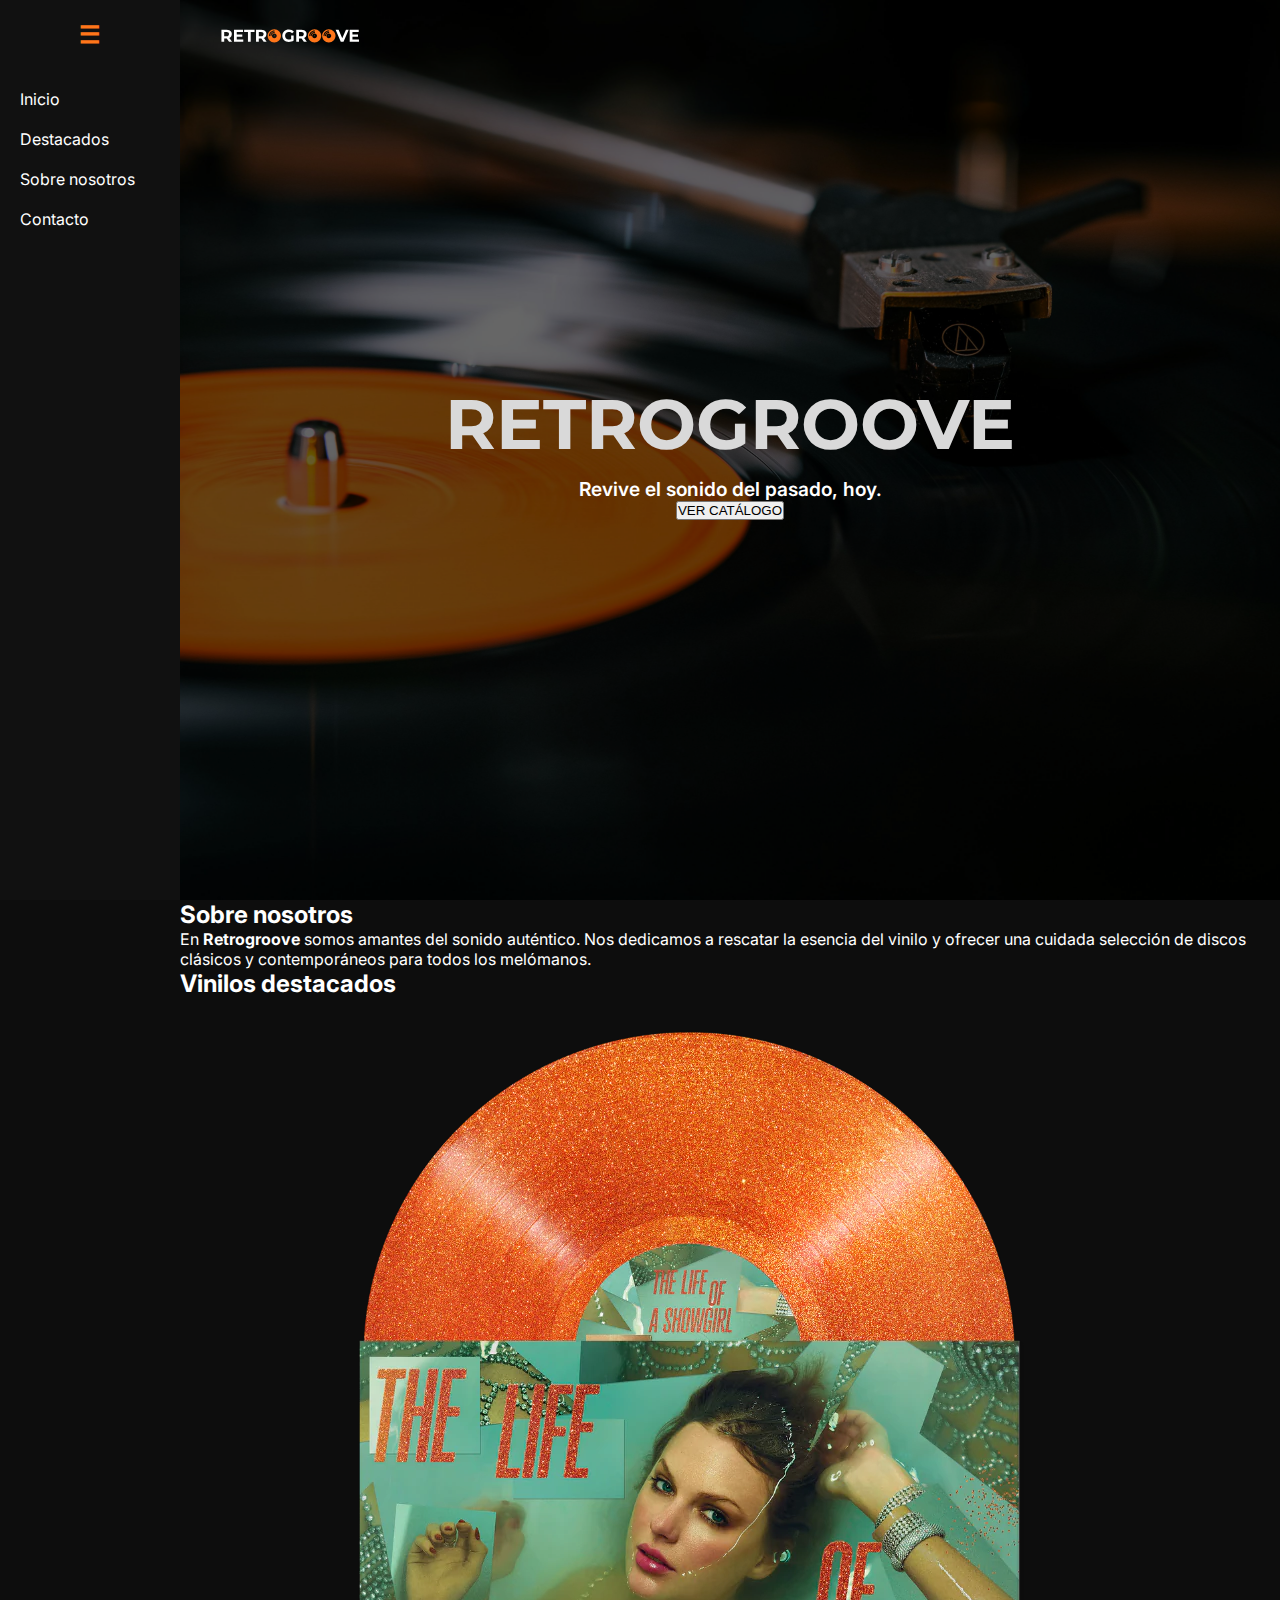
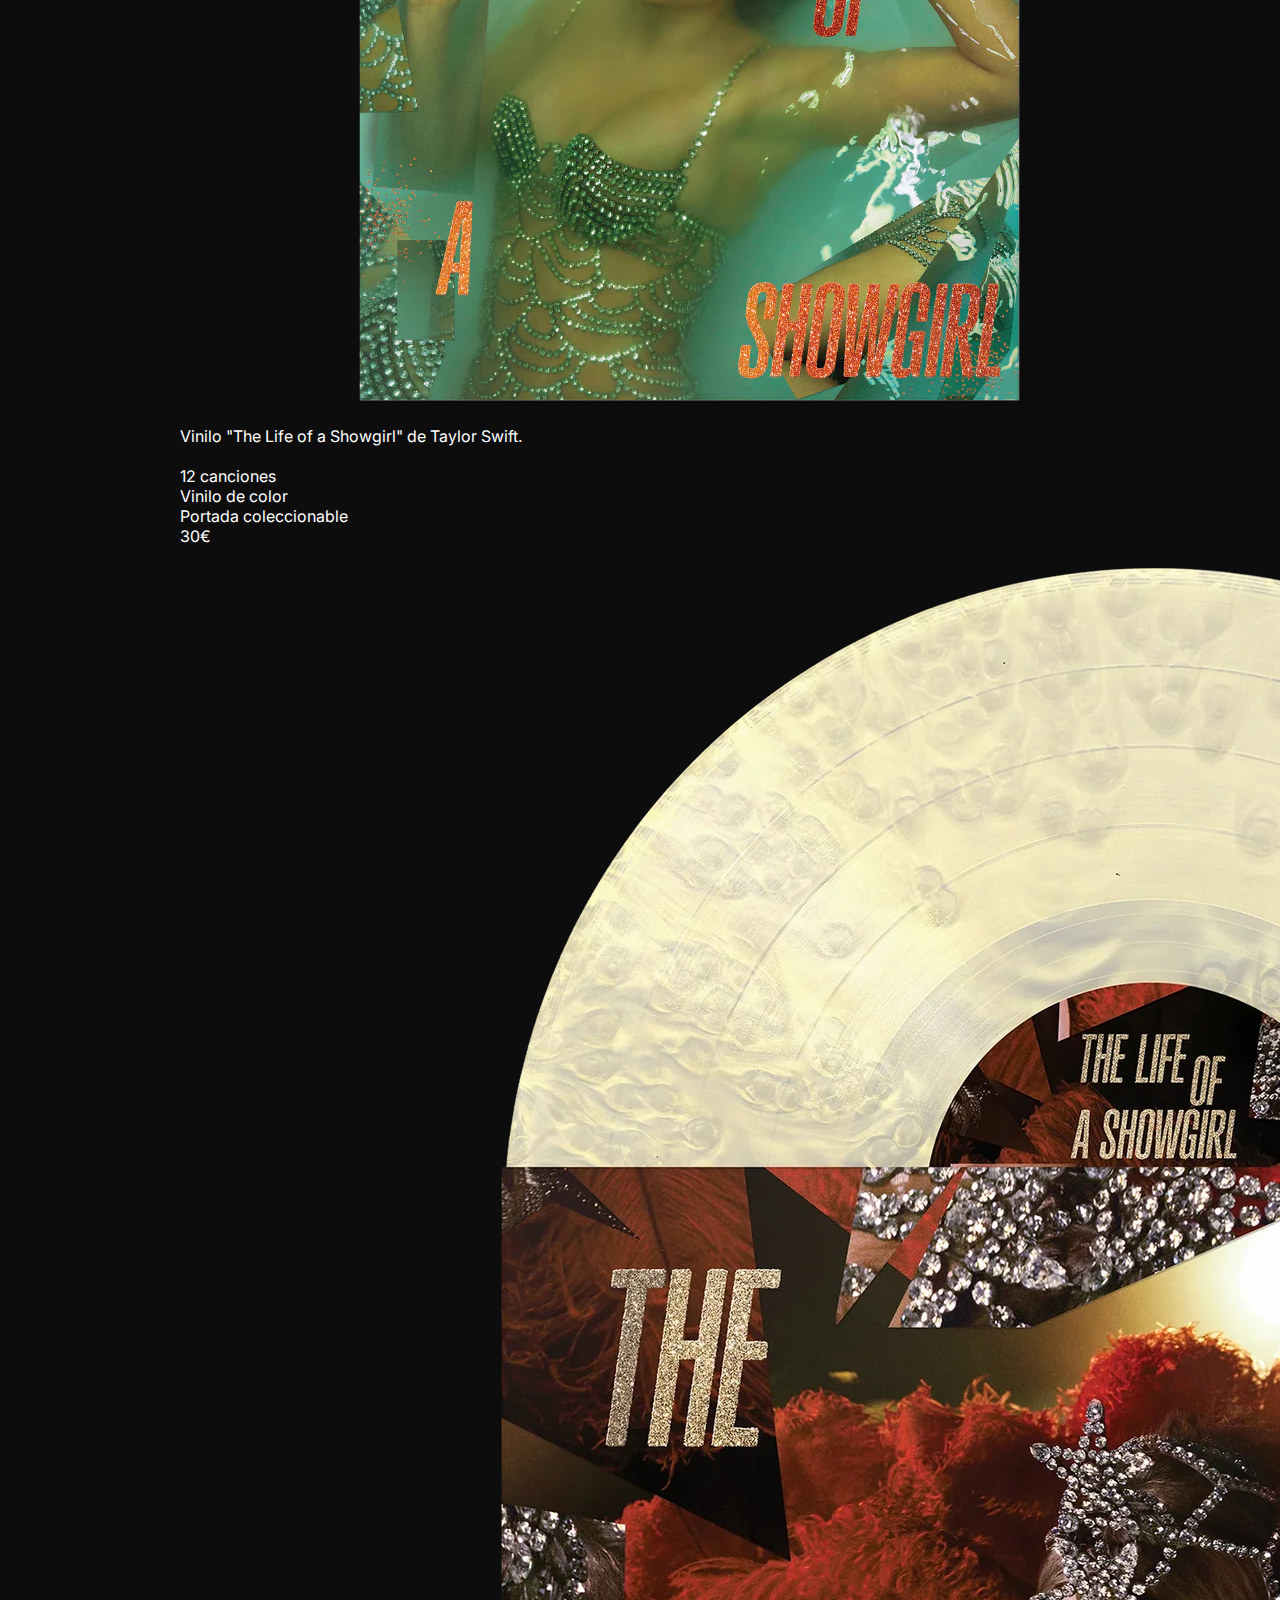
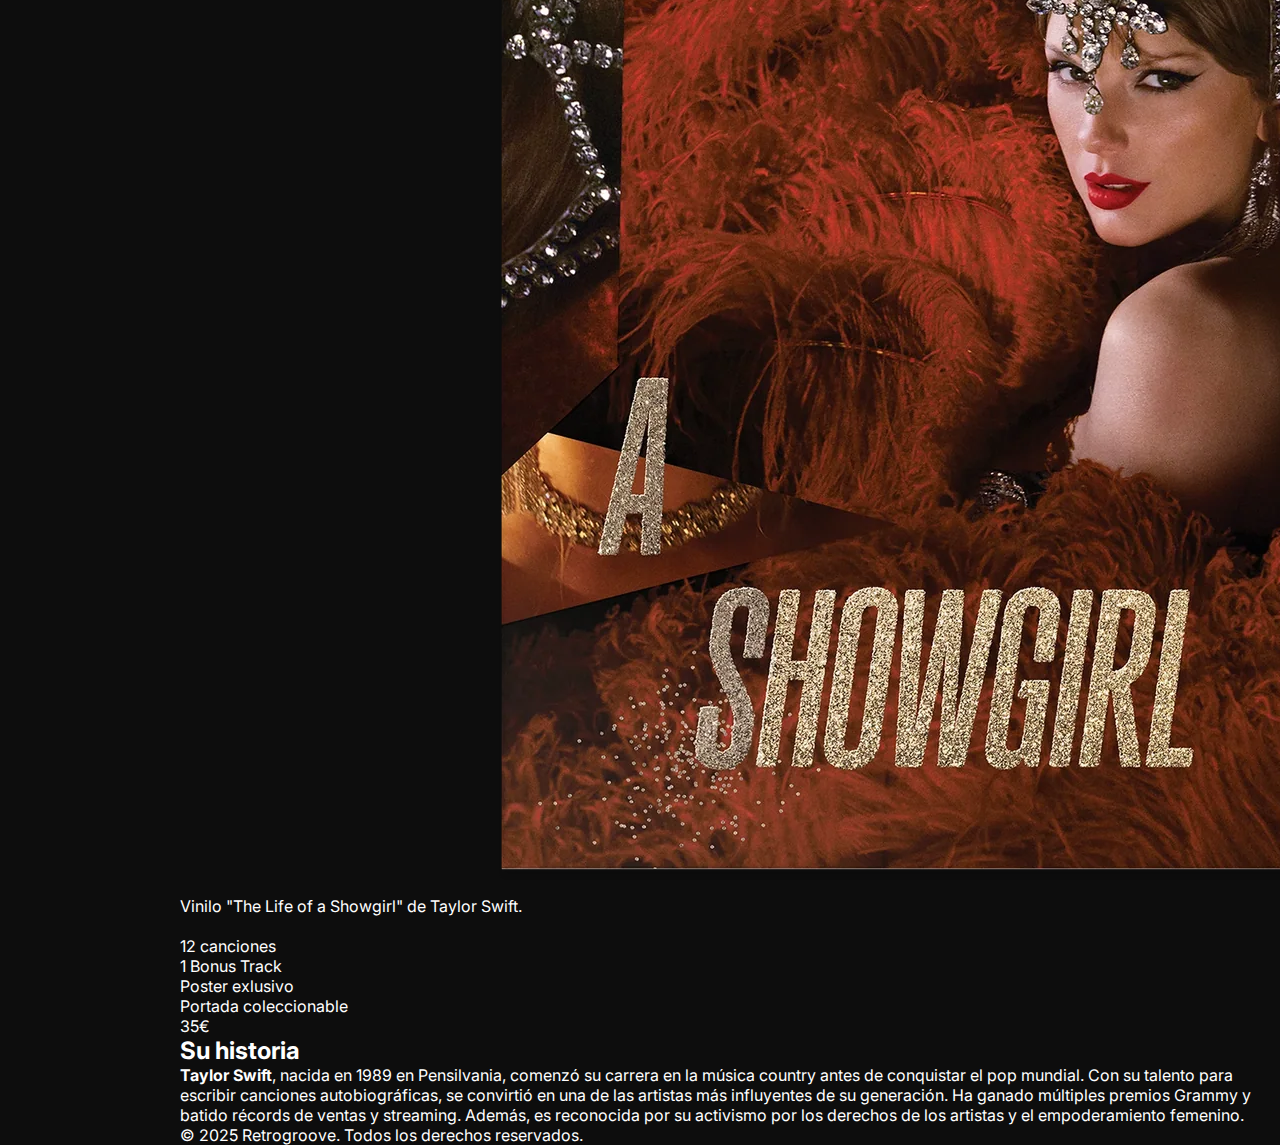
<file: index.html>
<!DOCTYPE html>
<html lang="es">
<head>
  <meta charset="UTF-8">
  <meta name="viewport" content="width=device-width, initial-scale=1.0">
  <title>Retrogroove - Tienda de Vinilos</title>
  <link rel="stylesheet" href="styles.css">
  <link rel="icon" type="image/png" href="img/favicon_o.svg">
  <link rel="preconnect" href="https://fonts.googleapis.com">
  <link rel="preconnect" href="https://fonts.gstatic.com" crossorigin>
  <link href="https://fonts.googleapis.com/css2?family=Inter:ital,opsz,wght@0,14..32,100..900;1,14..32,100..900&display=swap" rel="stylesheet">
  <link rel="preconnect" href="https://fonts.googleapis.com">
  <link rel="preconnect" href="https://fonts.gstatic.com" crossorigin>
  <link href="https://fonts.googleapis.com/css2?family=Montserrat:ital,wght@0,100..900;1,100..900&display=swap" rel="stylesheet">
</head>
<body>
  <!-- Menú lateral -->
  <nav class="sidebar" id="sidebar">
    <h2 id="menuToggle">☰</h2>
    <ul>
      <li><a href="#inicio">Inicio</a></li>
      <li><a href="#destacados">Destacados</a></li>
      <li><a href="#nosotros">Sobre nosotros</a></li>
      <li><a href="#">Contacto</a></li>
    </ul>
  </nav>

  <!-- Contenido principal -->

  <div class="main-content" id="mainContent">
    <main class="hero" id="inicio">
    <img src="img/retrogroovelogo_wo.svg" alt="Logo Retrogroove" class="hero-logo">
      <section class="content fade-in">
        <p class="titulo">RETROGROOVE</p>
        <p class="slogan">Revive el sonido del pasado, hoy.</p>
        <button id="catalogoBtn">VER CATÁLOGO</button>
      </section>
    </main>

    <section class="about fade-in" id="nosotros">
      <h2>Sobre nosotros</h2>
      <p>
        En <strong>Retrogroove</strong> somos amantes del sonido auténtico. 
        Nos dedicamos a rescatar la esencia del vinilo y ofrecer una cuidada selección 
        de discos clásicos y contemporáneos para todos los melómanos.
      </p>
    </section>

    <section class="featured" id="destacados">
      <h2 class="fade-in">Vinilos destacados</h2>
      <div class="vinyls">
        <div class="vinyl slide-up">
            <img src="img/talorvinilo.jpg" alt="Vinilo 1">
            <div class="overlay-text">
                Vinilo "The Life of a Showgirl" de Taylor Swift. <br><br>
                <div class="caracteristicas">
                    12 canciones <br>
                    Vinilo de color <br>
                    Portada coleccionable <br>
                </div>
                <span class="price-tag">30€</span>
            </div>
        </div>

         <div class="vinyl slide-up">
            <img src="img/taylorvinilo2.jpg" alt="Vinilo 2">
            <div class="overlay-text">
                Vinilo "The Life of a Showgirl" de Taylor Swift. <br><br>
                <div class="caracteristicas">
                    12 canciones <br>
                    1 Bonus Track <br>
                    Poster exlusivo <br>
                    Portada coleccionable <br>
                </div>
                <span class="price-tag">35€</span>
            </div>
        </div>

      </div>
    </section>
    <section class="story fade-in" id="historia">
      <h2>Su historia</h2>
      <p>
        <b>Taylor Swift</b>, nacida en 1989 en Pensilvania, comenzó su carrera en la música country antes de conquistar el pop mundial.
         Con su talento para escribir canciones autobiográficas, se convirtió en una de las artistas más influyentes
          de su generación. Ha ganado múltiples premios Grammy y batido récords de ventas y streaming. 
          Además, es reconocida por su activismo por los derechos de los artistas y el empoderamiento femenino.
      </p>
    </section>

    <footer>
      <p>© 2025 Retrogroove. Todos los derechos reservados.</p>
    </footer>
  </div>

  <script src="script.js"></script>
</body>
</html>
</file>
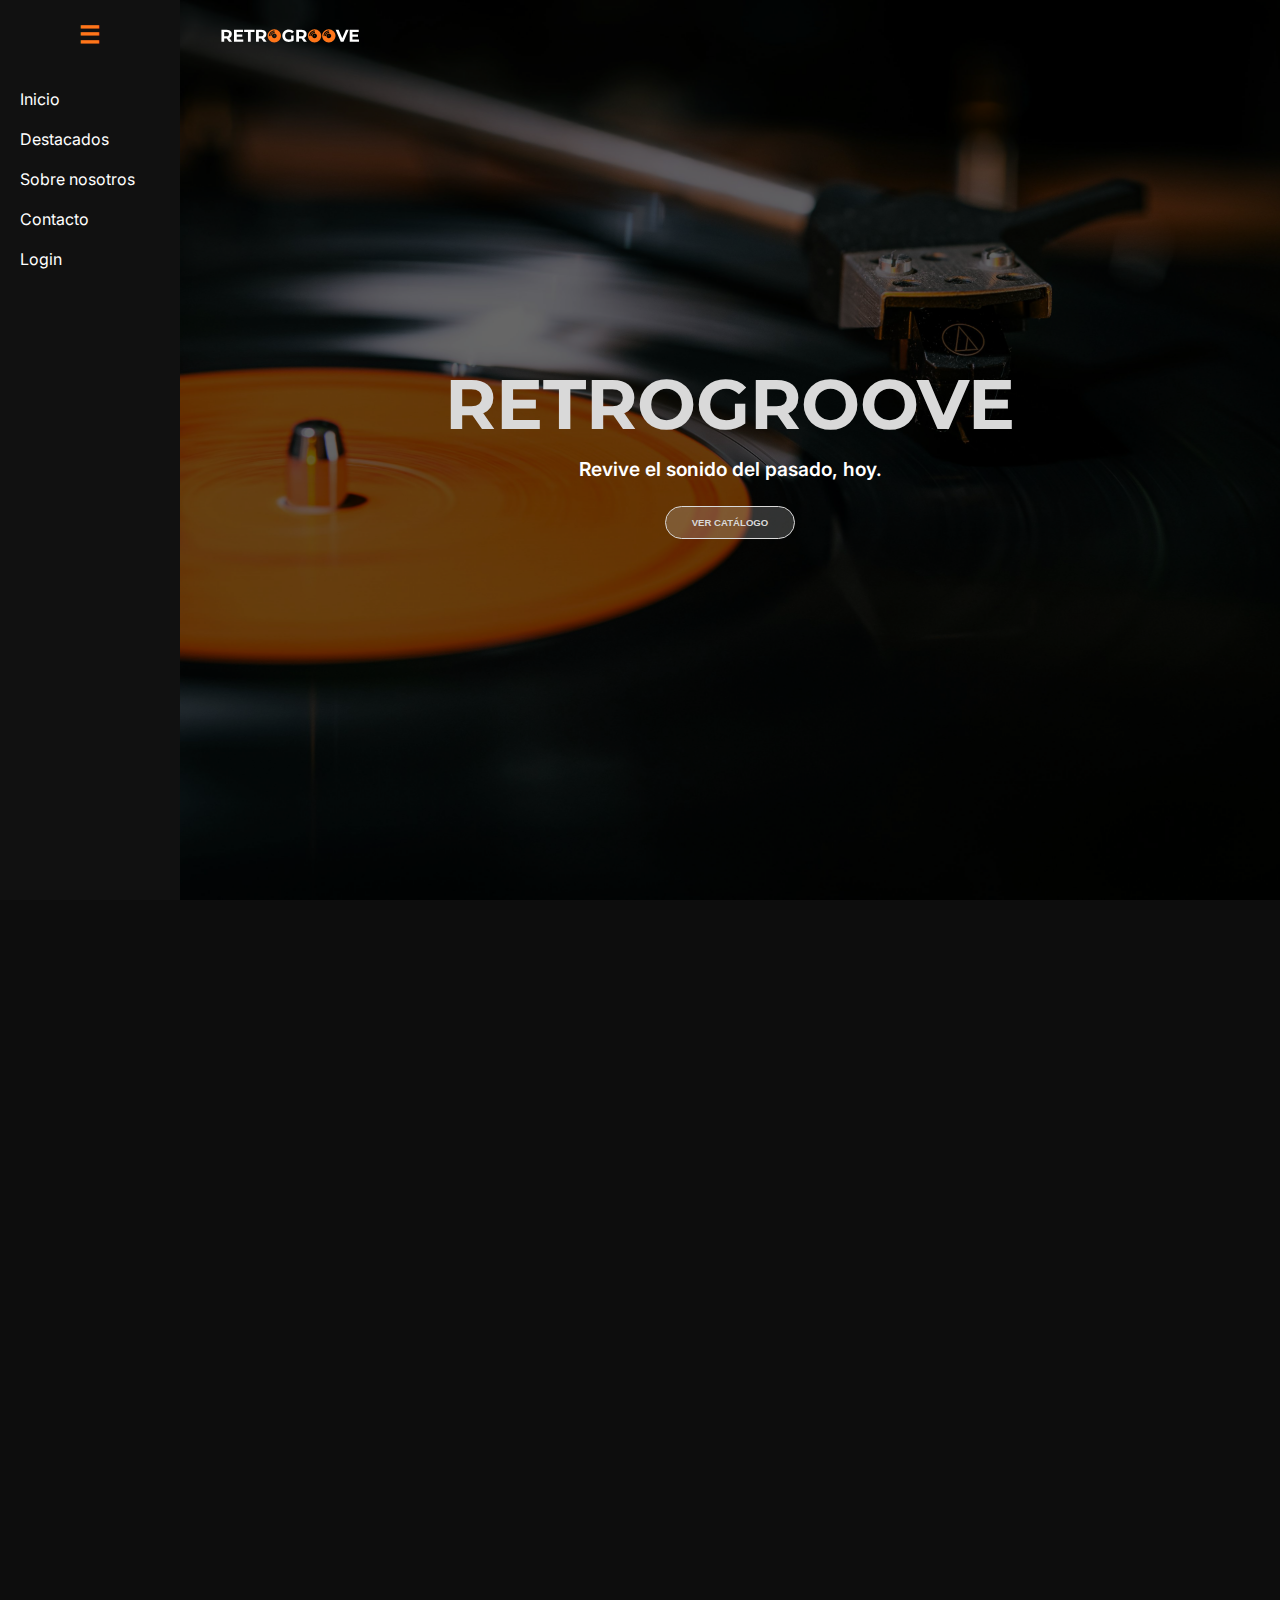
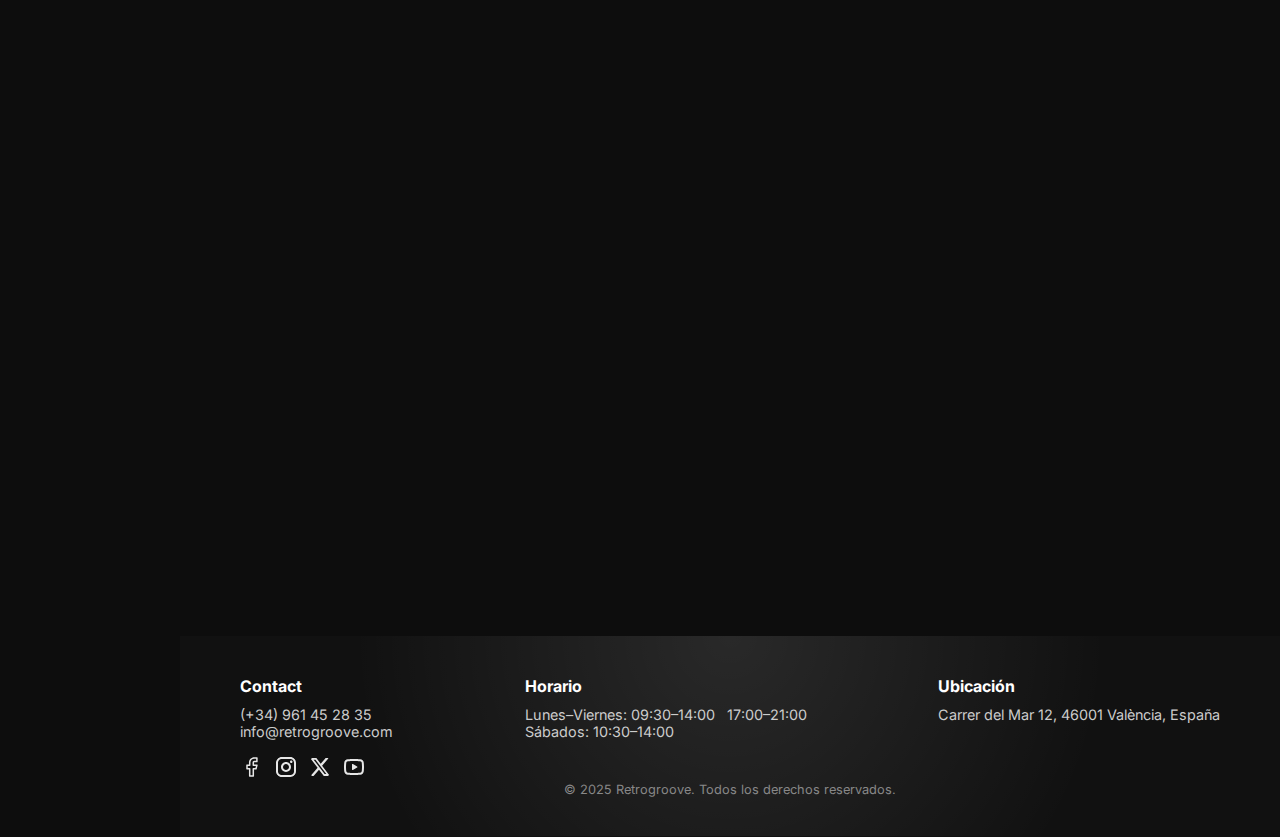
<file: frontend/index.html>
<!-- Proyecto de Ale y Sofía. COMMIT en sucio ANTI FF -->
<!-- Comentario de prueba para comprobar funcionamiento -->
<!DOCTYPE html>
<html lang="es">

<head>
  <meta charset="UTF-8">
  <meta name="viewport" content="width=device-width, initial-scale=1.0">
  <title>Retrogroove - Tienda de Vinilos</title>
  <link rel="stylesheet" href="styles.css">
  <link rel="icon" type="image/png" href="img/favicon_o.svg">
  <link rel="preconnect" href="https://fonts.googleapis.com">
  <link rel="preconnect" href="https://fonts.gstatic.com" crossorigin>
  <link
    href="https://fonts.googleapis.com/css2?family=Inter:ital,opsz,wght@0,14..32,100..900;1,14..32,100..900&display=swap"
    rel="stylesheet">
  <link rel="preconnect" href="https://fonts.googleapis.com">
  <link rel="preconnect" href="https://fonts.gstatic.com" crossorigin>
  <link href="https://fonts.googleapis.com/css2?family=Montserrat:ital,wght@0,100..900;1,100..900&display=swap"
    rel="stylesheet">
</head>


<body> <!-- Menú lateral -->
  <nav class="sidebar" id="sidebar">
    <h2 id="menuToggle">☰</h2>
    <ul>
      <li><a href="#inicio">Inicio</a></li>
      <li><a href="#destacados">Destacados</a></li>
      <li><a href="#nosotros">Sobre nosotros</a></li>
      <li><a href="#footer">Contacto</a></li>
      <li><a href="../backend/login.php">Login</a></li>
    </ul>
  </nav> <!-- Contenido principal -->
  <div class="main-content" id="mainContent">
    <main class="hero" id="inicio"> <img src="img/retrogroovelogo_wo.svg" alt="Logo Retrogroove" class="hero-logo">
      <section class="content fade-in">
        <p class="titulo">RETROGROOVE</p>
        <p class="slogan">Revive el sonido del pasado, hoy.</p> <button id="catalogoBtn">VER CATÁLOGO</button>
      </section>
    </main>
    <section class="about fade-in" id="nosotros">
      <h2>Sobre nosotros</h2>
      <p> En <strong>Retrogroove</strong> somos amantes del sonido auténtico. Nos dedicamos a rescatar la esencia del
        vinilo y ofrecer una cuidada selección de discos clásicos y contemporáneos para todos los melómanos. </p>
    </section>
    <section class="featured" id="destacados">
      <h2 class="fade-in">Vinilos destacados</h2>
      <div class="vinyls">
        <div class="vinyl slide-up"> <img src="img/talorvinilo.jpg" alt="Vinilo 1">
          <div class="overlay-text"> Vinilo "The Life of a Showgirl" de Taylor Swift. <br><br>
            <div class="caracteristicas"> 12 canciones <br> Vinilo de color <br> Portada coleccionable <br> </div> <span
              class="price-tag">30€</span>
          </div>
        </div>
        <div class="vinyl slide-up"> <img src="img/taylorvinilo2.jpg" alt="Vinilo 2">
          <div class="overlay-text"> Vinilo "The Life of a Showgirl" de Taylor Swift. <br><br>
            <div class="caracteristicas"> 12 canciones <br> 1 Bonus Track <br> Poster exlusivo <br> Portada
              coleccionable <br> </div> <span class="price-tag">35€</span>
          </div>
        </div>
        </div>
    </section>
    <section class="about fade-in" id="historia">
      <h2>Su historia</h2>
      <p> <b>Taylor Swift</b>, nacida en 1989 en Pensilvania, comenzó su carrera en la música country antes de
        conquistar el pop mundial. Con su talento para escribir canciones autobiográficas, se convirtió en una de las
        artistas más influyentes de su generación. Ha ganado múltiples premios Grammy y batido récords de ventas y
        streaming. Además, es reconocida por su activismo por los derechos de los artistas y el empoderamiento femenino.
        Sus fans se denominan Swifties y suelen ser muy aterradoras. </p>
    </section> <!-- Footer -->
    <footer id="footer" class="footer">
      <div class="footer-grid">
        <div>
          <h3>Contact</h3>
          <p>(+34) 961 45 28 35<br> info@retrogroove.com</p>
          <div class="social"> <i><img src="img/icono_facebook.svg"></i><i><img src="img/icono_instagram.svg"></i>
            <i><img src="img/icono_twitter.svg"></i> <i><img src="img/icono_youtube.svg"></i> </div>
        </div>
        <div>
          <h3>Horario</h3>
          <p>Lunes–Viernes: 09:30–14:00 &nbsp; 17:00–21:00<br> Sábados: 10:30–14:00</p>
        </div>
        <div>
          <h3>Ubicación</h3>
          <p>Carrer del Mar 12, 46001 València, España</p>
        </div>
      </div>
      <div class="copy"> © 2025 Retrogroove. Todos los derechos reservados. </div>
    </footer>
  </div>
  <script src="script.js"></script>
</body>
</html>
</file>
<file: styles.css>
/* Reset */
* {
  margin: 0;
  padding: 0;
  box-sizing: border-box;
}

body {
  font-family: 'Inter', sans-serif;
  background-color: #0d0d0d;
  color: #fff;
  overflow-x: hidden;
  transition: all 0.4s ease;
}

.hero-logo {
  position: absolute;
  /* Posicionamiento respecto al hero */
  top: 25px;
  /* Ajusta según tu gusto */
  left: 40px;
  width: 140px;
  /* Tamaño del logo */
  height: auto;
  z-index: 2;
  /* Por encima del overlay */
  z-index: 2;
  /* Por encima del overlay */
  transition: transform 0.3s;
}

/* SIDEBAR */
.sidebar {
  position: fixed;
  left: 0;
  top: 0;
  width: 180px;
  height: 100vh;
  background-color: #111;
  padding: 20px;
  transition: width 0.4s ease;
  overflow: hidden;
  z-index: 100;
}

.sidebar h2 {
  text-align: center;
  color: #ff761a;
  margin-bottom: 40px;
  cursor: pointer;
}

.sidebar ul {
  list-style: none;
}

.sidebar li {
  margin: 20px 0;
}

.sidebar a {
  text-decoration: none;
  color: #fff;
  display: block;
  transition: color 0.3s;
}

.sidebar a:hover {
  color: #ff761a;
}

/* Estado colapsado */
.sidebar.closed {
  width: 70px;
}

.sidebar.closed ul li a {
  opacity: 0;
  pointer-events: none;
}

/* MAIN CONTENT */
.main-content {
  margin-left: 180px;
  transition: margin-left 0.4s ease;
}

.main-content.expanded {
  margin-left: 70px;
}

/* HERO */
.hero {
  display: flex;
  justify-content: center;
  /* Cambia a flex-start para alinear a la izquierda */
  justify-content: center;
  /* Cambia a flex-start para alinear a la izquierda */
  align-items: center;
  padding: 80px 120px;
  min-height: 100vh;
  transition: all 0.4s ease;
  position: relative;
  background: url('img/imagenVNL3XL.jpg') center center/cover no-repeat;
}

.hero::before {
  content: "";
  position: absolute;
  inset: 0;
  background: rgba(0, 0, 0, 0.6);
  /* Oscurece el fondo para mejor legibilidad */
  background: rgba(0, 0, 0, 0.6);
  /* Oscurece el fondo para mejor legibilidad */
  z-index: 0;
}

.hero .content {
  position: relative;
  z-index: 1;
  display: flex;
  flex-direction: column;
  /* Coloca los elementos en columna */
  align-items: center;
  /* Centra horizontalmente */
  text-align: center;
  /* Centra el texto dentro de cada elemento */
  flex-direction: column;
  /* Coloca los elementos en columna */
  align-items: center;
  /* Centra horizontalmente */
  text-align: center;
  /* Centra el texto dentro de cada elemento */
}

/* ...existing code... */
.hero h1 {
  font-size: 4rem;
  color: #ff761a;
}

.hero .slogan {
  font-size: 1.2rem;
  margin-top: 10px;
  font-weight: 600;
}

.hero .titulo {
  font-size: 70px;
  font-family: "Montserrat", sans-serif;
  font-weight: bold;
  color: #d9d9d9;
.hero .titulo {
  font-size: 70px;
  font-family: "Montserrat", sans-serif;
  font-weight: bold;
  color: #d9d9d9;
}

.hero button {
  margin-top: 25px;
  background: rgba(217, 217, 217, 0.22);
  /* fondo #d9d9d9 con 22% de opacidad */
  background: rgba(217, 217, 217, 0.22);
  /* fondo #d9d9d9 con 22% de opacidad */
  color: #d9d9d9;
  border: 1px solid #D9D9D9;
  padding: 10px 26px;
  font-weight: 600;
  font-size: 0.6rem;
  border-radius: 30px;
  cursor: pointer;
  transition: background-color 0.3s, transform 0.2s;
}

.hero button:hover {
  transform: scale(1.05);
}

.hero .image img {
  width: 420px;
  border-radius: 50%;
  box-shadow: 0 0 25px rgba(255, 165, 0, 0.4);
  transition: transform 0.5s ease;
}

.hero .image img:hover {
  transform: rotate(-5deg) scale(1.05);
}

/* SOBRE NOSOTROS */
.about {
  margin: 100px 200px;
  line-height: 1.6;
  opacity: 0;
  transform: translateY(50px);
  transition: all 0.8s ease-out;
}

.about.show {
  opacity: 1;
  transform: translateY(0);
}

.about h2 {
  color: #ff761a;
  margin-bottom: 15px;
}

/* DESTACADOS */
.featured {
  position: relative;
  text-align: center;
  padding: 80px 0;
  overflow: hidden;
  z-index: 1;
}

/* Fondo con imagen en blanco y negro */
.featured::before {
  content: "";
  position: absolute;
  inset: 0;
  background: url('img/taylor_background.jpg') center center/cover no-repeat;
  filter: grayscale(100%);
  z-index: 0;
}

/* Overlay negro semitransparente encima del fondo */
.featured::after {
  content: "";
  position: absolute;
  inset: 0;
  background: rgba(0, 0, 0, 0.6);
  z-index: 0;
}

/* Todo el contenido encima de ambos */
.featured * {
  position: relative;
  z-index: 1;
}

.featured h2 {
  color: #ff761a;
  margin-bottom: 50px;
}

.vinyls {
  display: flex;
  justify-content: center;
  gap: 80px;
}

.vinyl {
  position: relative;
  text-align: center;
  transition: all 0.3s ease;
  background: rgba(26, 26, 26, 0.7);
  /* Fondo casi opaco del color anterior */
  border-radius: 50%;
  /* Mantiene el círculo */
  width: 360px;
  height: 360px;
  display: flex;
  justify-content: center;
  align-items: center;
  overflow: hidden;
  /* Evita que sobresalga la imagen */
  box-shadow: 0 0 20px rgba(255, 165, 0, 0.3);
}

.vinyl img {
  width: 100%;
  height: 100%;
  border-radius: 50%;
  object-fit: cover;
  /* box-shadow: 0 0 20px rgba(255, 165, 0, 0.3); */
  transition: all 0.4s ease;
}

/* .vinyl { position: relative; text-align: center; transition: all 0.3s ease; } .vinyl img { width: 430px; height: 430px; border-radius: 50%; object-fit: cover; box-shadow: 0 0 20px rgba(255, 165, 0, 0.3); transition: all 0.4s ease; } */
.vinyl .overlay-text {
  position: absolute;
  top: 50%;
  left: 50%;
  transform: translate(-50%, -50%);
  color: #fff;
  font-size: 1rem;
  opacity: 0;
  transition: opacity 0.3s ease;
  padding: 10px;
  width: 80%;
  text-align: center;
  line-height: 1.4;
  font-weight: bold;
}

.vinyl:hover img {
  opacity: 0.4;
  transform: scale(1.05);
}

.vinyl:hover .overlay-text {
  opacity: 1;
}

.overlay-text {
  margin-top: 30px;

.overlay-text {
  margin-top: 30px;
}

.caracteristicas {
  font-size: 0.8rem;
  line-height: 1.5;

.caracteristicas {
  font-size: 0.8rem;
  line-height: 1.5;
}


.price-tag {
  display: inline-block;
  background: rgba(217, 217, 217, 0.22);
  /* fondo #d9d9d9 con 22% de opacidad */
  background: rgba(217, 217, 217, 0.22);
  /* fondo #d9d9d9 con 22% de opacidad */
  color: #d9d9d9;
  border: 1px solid #D9D9D9;
  font-weight: bold;
  border-radius: 31px;
  padding: 6px 18px;
  font-size: 0.9rem;
  margin-top: 25px;
  letter-spacing: 1px;
  user-select: none;
}

/*HISTORIA DEL ARTISTA*/
.story {
  margin: 100px 200px;
  line-height: 1.6;
  opacity: 0;
  transform: translateY(50px);
  transition: all 0.8s ease-out;
}

.story h2 {
  color: #ff761a;
  margin-bottom: 15px;
}

.story.show {
  opacity: 1;
  transform: translateY(0);
}

/* ANIMACIONES DE ENTRADA */
.fade-in {
  opacity: 0;
  transform: translateY(30px);
  transition: all 1s ease;
}

.fade-in.show {
  opacity: 1;
  transform: translateY(0);
}

.slide-in-right {
  opacity: 0;
  transform: translateX(100px);
  transition: all 1s ease;
}

.slide-in-right.show {
  opacity: 1;
  transform: translateX(0);
}

.slide-up {
  opacity: 0;
  transform: translateY(40px);
  transition: all 1s ease;
}

.slide-up.show {
  opacity: 1;
  transform: translateY(0);
}

/* FOOTER */
/* Modifica tu regla .footer existente */
.footer {
  position: relative;
  /* Necesario para posicionar el pseudo-elemento */
  overflow: hidden;
  /* Para contener el efecto de brillo */
  background: #111;
  color: #ccc;
  padding: 40px 60px;
  font-size: 0.9rem;
}

/* Añade este nuevo bloque de CSS */
.footer::before {
  content: "";
  position: absolute;
  z-index: 0;
  /* Detrás del contenido, pero sobre el fondo */
  /* Posición: centrado en el borde superior */
  top: 0;
  left: 50%;
  /* Ajusta el tamaño del "foco" */
  width: 1000px;
  /* Ancho del gradiente */
  height: 400px;
  /* Alto del gradiente */
  /* Mueve el centro del gradiente (lo sube y centra) */
  transform: translate(-50%, -50%);
  /* El gradiente radial (el efecto blanco) */
  background: radial-gradient(circle, rgba(255, 255, 255, 0.1) 0%,
      /* Centro blanco-transparente */
      rgba(255, 255, 255, 0) 70%
      /* Borde transparente al 70% del tamaño */
    );
}

/* Añade esta nueva regla para el contenido */
.footer-grid,
.copy {
  position: relative;
  z-index: 1;
  /* Pone el texto y los enlaces por encima del ::before */
}

.footer h3 {
  color: #fff;
  font-size: 1rem;
  margin-bottom: 10px;
.footer h3 {
  color: #fff;
  font-size: 1rem;
  margin-bottom: 10px;
}

.footer-grid {
  display: flex;
  justify-content: space-between;
  gap: 40px;
  flex-wrap: wrap;
  max-width: 1100px;
  margin: 0 auto;
.footer-grid {
  display: flex;
  justify-content: space-between;
  gap: 40px;
  flex-wrap: wrap;
  max-width: 1100px;
  margin: 0 auto;
}

.footer .social {
  margin-top: 15px;
  display: flex;
  gap: 10px;
.footer .social {
  margin-top: 15px;
  display: flex;
  gap: 10px;
}

.footer .social i img {
  transition: box-shadow 0.3s ease, transform 0.3s ease;
  border-radius: 50%;
}

.footer .social i:hover img {
  box-shadow: 0 0 12px 3px rgba(220, 220, 220, 0.162);
  transform: scale(1.1);
}

.copy {
  text-align: center;
  margin-top: 40px;
  font-size: 0.8rem;
  color: #888;
}
</file>
<file: frontend/styles.css>
/* Reset */
* {
  margin: 0;
  padding: 0;
  box-sizing: border-box;
}

html, body {
  height: 100%;
  margin: 0;

}

body {
  font-family: 'Inter', sans-serif;
  background-color: #0d0d0d;
  color: #fff;
  overflow-x: hidden;
  transition: all 0.4s ease;
}

.hero-logo {
  position: absolute;
  /* Posicionamiento respecto al hero */
  top: 25px;
  /* Ajusta según tu gusto */
  left: 40px;
  width: 140px;
  /* Tamaño del logo */
  height: auto;
  z-index: 2;
  /* Por encima del overlay */
  z-index: 2;
  /* Por encima del overlay */
  transition: transform 0.3s;
}

/* SIDEBAR */
.sidebar {
  position: fixed;
  left: 0;
  top: 0;
  width: 180px;
  height: 100vh;
  background-color: #111;
  padding: 20px;
  transition: width 0.4s ease;
  overflow: hidden;
  z-index: 100;
}

.sidebar h2 {
  text-align: center;
  color: #ff761a;
  margin-bottom: 40px;
  cursor: pointer;
}

.sidebar ul {
  list-style: none;
}

.sidebar li {
  margin: 20px 0;
}

.sidebar a {
  text-decoration: none;
  color: #fff;
  display: block;
  transition: color 0.3s;
}

.sidebar a:hover {
  color: #ff761a;
}

/* Estado colapsado */
.sidebar.closed {
  width: 70px;
}

.sidebar.closed ul li a {
  opacity: 0;
  pointer-events: none;
}

/* MAIN CONTENT */
.main-content {
  margin-left: 180px;
  transition: margin-left 0.4s ease;
  min-height: 100vh;
  display: flex;
  flex-direction: column;
}

.main-content.expanded {
  margin-left: 70px;
}

/* HERO */
.hero {
  display: flex;
  justify-content: center;
  /* Cambia a flex-start para alinear a la izquierda */
  justify-content: center;
  /* Cambia a flex-start para alinear a la izquierda */
  align-items: center;
  padding: 80px 120px;
  min-height: 100vh;
  transition: all 0.4s ease;
  position: relative;
  background: url('img/imagenVNL3XL.jpg') center center/cover no-repeat;
}

.hero::before {
  content: "";
  position: absolute;
  inset: 0;
  background: rgba(0, 0, 0, 0.6);
  /* Oscurece el fondo para mejor legibilidad */
  background: rgba(0, 0, 0, 0.6);
  /* Oscurece el fondo para mejor legibilidad */
  z-index: 0;
}

.hero .content {
  position: relative;
  z-index: 1;
  display: flex;
  flex-direction: column;
  /* Coloca los elementos en columna */
  align-items: center;
  /* Centra horizontalmente */
  text-align: center;
  /* Centra el texto dentro de cada elemento */
  flex-direction: column;
  /* Coloca los elementos en columna */
  align-items: center;
  /* Centra horizontalmente */
  text-align: center;
  /* Centra el texto dentro de cada elemento */
}

/* ...existing code... */
.hero h1 {
  font-size: 4rem;
  color: #ff761a;
}

.hero .slogan {
  font-size: 1.2rem;
  margin-top: 10px;
  font-weight: 600;
}


.hero .titulo {
  font-size: 70px;
  font-family: "Montserrat", sans-serif;
  font-weight: bold;
  color: #d9d9d9;
}

.hero button {
  margin-top: 25px;
  background: rgba(217, 217, 217, 0.22);
  /* fondo #d9d9d9 con 22% de opacidad */
  background: rgba(217, 217, 217, 0.22);
  /* fondo #d9d9d9 con 22% de opacidad */
  color: #d9d9d9;
  border: 1px solid #D9D9D9;
  padding: 10px 26px;
  font-weight: 600;
  font-size: 0.6rem;
  border-radius: 30px;
  cursor: pointer;
  transition: background-color 0.3s, transform 0.2s;
}

.hero button:hover {
  transform: scale(1.05);
}

.hero .image img {
  width: 420px;
  border-radius: 50%;
  box-shadow: 0 0 25px rgba(255, 165, 0, 0.4);
  transition: transform 0.5s ease;
}

.hero .image img:hover {
  transform: rotate(-5deg) scale(1.05);
}

/* SOBRE NOSOTROS */
.about {
  margin: 100px 200px;
  line-height: 1.6;
  opacity: 0;
  transform: translateY(50px);
  transition: all 0.8s ease-out;
}

.about.show {
  opacity: 1;
  transform: translateY(0);
}

.about h2 {
  color: #ff761a;
  margin-bottom: 15px;
}

/* DESTACADOS */
.featured {
  position: relative;
  text-align: center;
  padding: 80px 0;
  overflow: hidden;
  z-index: 0;
}

/* Fondo con imagen en blanco y negro */
.featured::before {
  content: "";
  position: absolute;
  inset: 0;
  background: url('img/taylor_background.jpg') center center/cover no-repeat;
  filter: grayscale(100%);
  z-index: -1;
}

/* Overlay negro semitransparente encima del fondo */
.featured::after {
  content: "";
  position: absolute;
  inset: 0;
  background: rgba(0, 0, 0, 0.6);
  z-index: -1;
}

/* Todo el contenido encima de ambos */
.featured * {
  position: relative;
  z-index: 1;
}

.featured h2 {
  color: #ff761a;
  margin-bottom: 50px;
}

.featured {
      background-color: #0d0d0d !important;
    }
    
    .featured::before {
      display: none !important;
    }
    
    .featured::after {
      display: none !important;
    }



.vinyls {
      display: grid;
      grid-template-columns: repeat(2, 1fr); 
      gap: 40px;
      max-width: 900px;
      margin: 0 auto;
      justify-items: center; 
}

.vinyl {
  position: relative;
  text-align: center;
  transition: all 0.3s ease;
  background: rgba(26, 26, 26, 0.7);
  /* Fondo casi opaco del color anterior */
  border-radius: 50%;
  /* Mantiene el círculo */
  width: 360px;
  height: 360px;
  display: flex;
  justify-content: center;
  align-items: center;
  overflow: hidden;
  /* Evita que sobresalga la imagen */
  box-shadow: 0 0 20px rgba(255, 165, 0, 0.3);
}

.vinyl img {
  width: 100%;
  height: 100%;
  border-radius: 50%;
  object-fit: cover;
  /* box-shadow: 0 0 20px rgba(255, 165, 0, 0.3); */
  transition: all 0.4s ease;
}

/* .vinyl { position: relative; text-align: center; transition: all 0.3s ease; } .vinyl img { width: 430px; height: 430px; border-radius: 50%; object-fit: cover; box-shadow: 0 0 20px rgba(255, 165, 0, 0.3); transition: all 0.4s ease; } */
.vinyl .overlay-text {
  position: absolute;
  top: 50%;
  left: 50%;
  transform: translate(-50%, -50%);
  color: #fff;
  font-size: 1rem;
  opacity: 0;
  transition: opacity 0.3s ease;
  padding: 10px;
  width: 80%;
  text-align: center;
  line-height: 1.4;
  font-weight: bold;
}

.vinyl:hover img {
  opacity: 0.4;
  transform: scale(1.05);
}

.vinyl:hover .overlay-text {
  opacity: 1;
}



.overlay-text {
  margin-top: 30px;
}



.caracteristicas {
  font-size: 0.8rem;
  line-height: 1.5;
}


.price-tag {
  display: inline-block;
  background: rgba(217, 217, 217, 0.22);
  /* fondo #d9d9d9 con 22% de opacidad */
  background: rgba(217, 217, 217, 0.22);
  /* fondo #d9d9d9 con 22% de opacidad */
  color: #d9d9d9;
  border: 1px solid #D9D9D9;
  font-weight: bold;
  border-radius: 31px;
  padding: 6px 18px;
  font-size: 0.9rem;
  margin-top: 25px;
  letter-spacing: 1px;
  user-select: none;
}

/*HISTORIA DEL ARTISTA*/
.story {
  margin: 100px 200px;
  line-height: 1.6;
  opacity: 0;
  transform: translateY(50px);
  transition: all 0.8s ease-out;
}

.story h2 {
  color: #ff761a;
  margin-bottom: 15px;
}

.story.show {
  opacity: 1;
  transform: translateY(0);
}

/* ANIMACIONES DE ENTRADA */
.fade-in {
  opacity: 0;
  transform: translateY(30px);
  transition: all 1s ease;
}

.fade-in.show {
  opacity: 1;
  transform: translateY(0);
}

.slide-in-right {
  opacity: 0;
  transform: translateX(100px);
  transition: all 1s ease;
}

.slide-in-right.show {
  opacity: 1;
  transform: translateX(0);
}

.slide-up {
  opacity: 0;
  transform: translateY(40px);
  transition: all 1s ease;
}

.slide-up.show {
  opacity: 1;
  transform: translateY(0);
}

/* FOOTER */
/* Modifica tu regla .footer existente */
.footer {
  position: relative;
  /* Necesario para posicionar el pseudo-elemento */
  overflow: hidden;
  /* Para contener el efecto de brillo */
  background: #111;
  color: #ccc;
  padding: 40px 60px;
  font-size: 0.9rem;
  margin-top: auto;
}

/* Añade este nuevo bloque de CSS */
.footer::before {
  content: "";
  position: absolute;
  z-index: 0;
  /* Detrás del contenido, pero sobre el fondo */
  /* Posición: centrado en el borde superior */
  top: 0;
  left: 50%;
  /* Ajusta el tamaño del "foco" */
  width: 1000px;
  /* Ancho del gradiente */
  height: 400px;
  /* Alto del gradiente */
  /* Mueve el centro del gradiente (lo sube y centra) */
  transform: translate(-50%, -50%);
  /* El gradiente radial (el efecto blanco) */
  background: radial-gradient(circle, rgba(255, 255, 255, 0.1) 0%,
      /* Centro blanco-transparente */
      rgba(255, 255, 255, 0) 70%
      /* Borde transparente al 70% del tamaño */
    );
}

/* Añade esta nueva regla para el contenido */
.footer-grid,
.copy {
  position: relative;
  z-index: 1;
  /* Pone el texto y los enlaces por encima del ::before */
}


.footer h3 {
  color: #fff;
  font-size: 1rem;
  margin-bottom: 10px;
}


.footer-grid {
  display: flex;
  justify-content: space-between;
  gap: 40px;
  flex-wrap: wrap;
  max-width: 1100px;
  margin: 0 auto;
}


.footer .social {
  margin-top: 15px;
  display: flex;
  gap: 10px;
}

.footer .social i img {
  transition: box-shadow 0.3s ease, transform 0.3s ease;
  border-radius: 50%;
}

.footer .social i:hover img {
  box-shadow: 0 0 12px 3px rgba(220, 220, 220, 0.162);
  transform: scale(1.1);
}

.copy {
  text-align: center;
  font-size: 0.8rem;
  color: #888;
}
</file>
